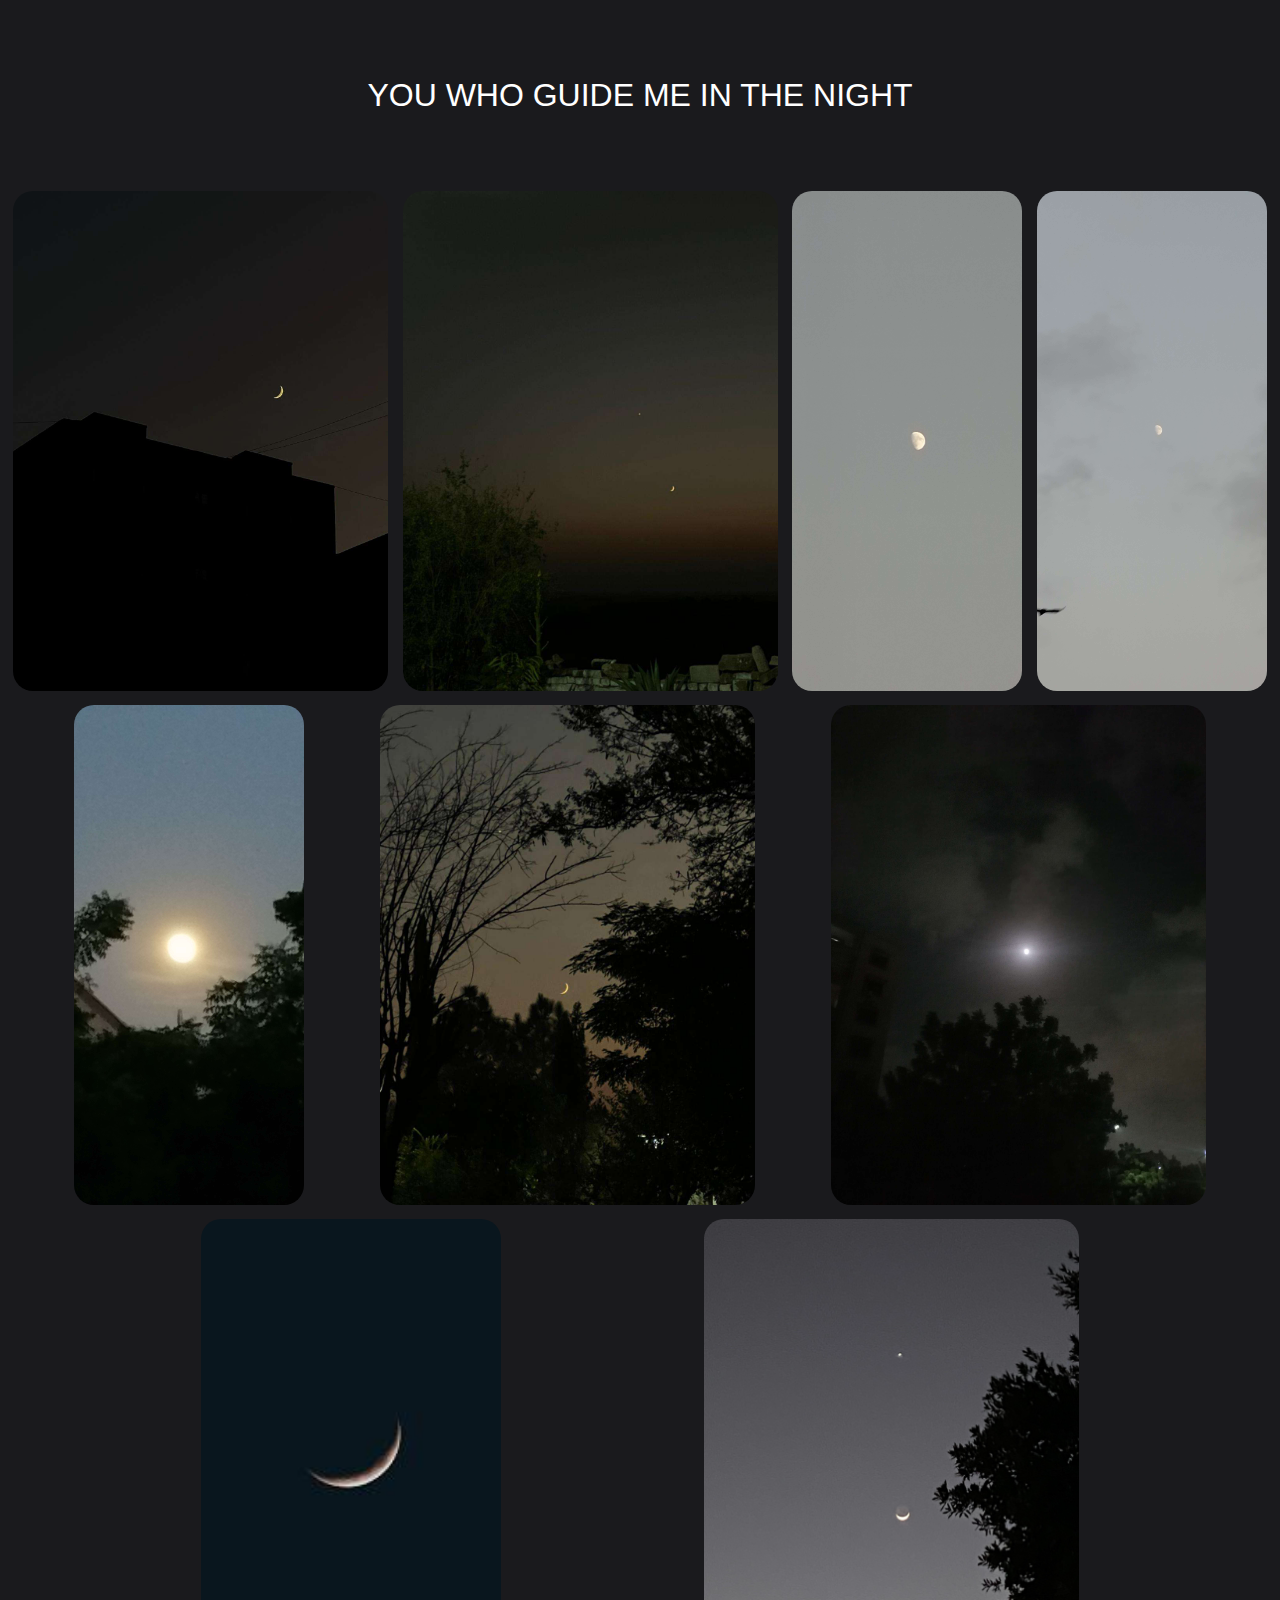
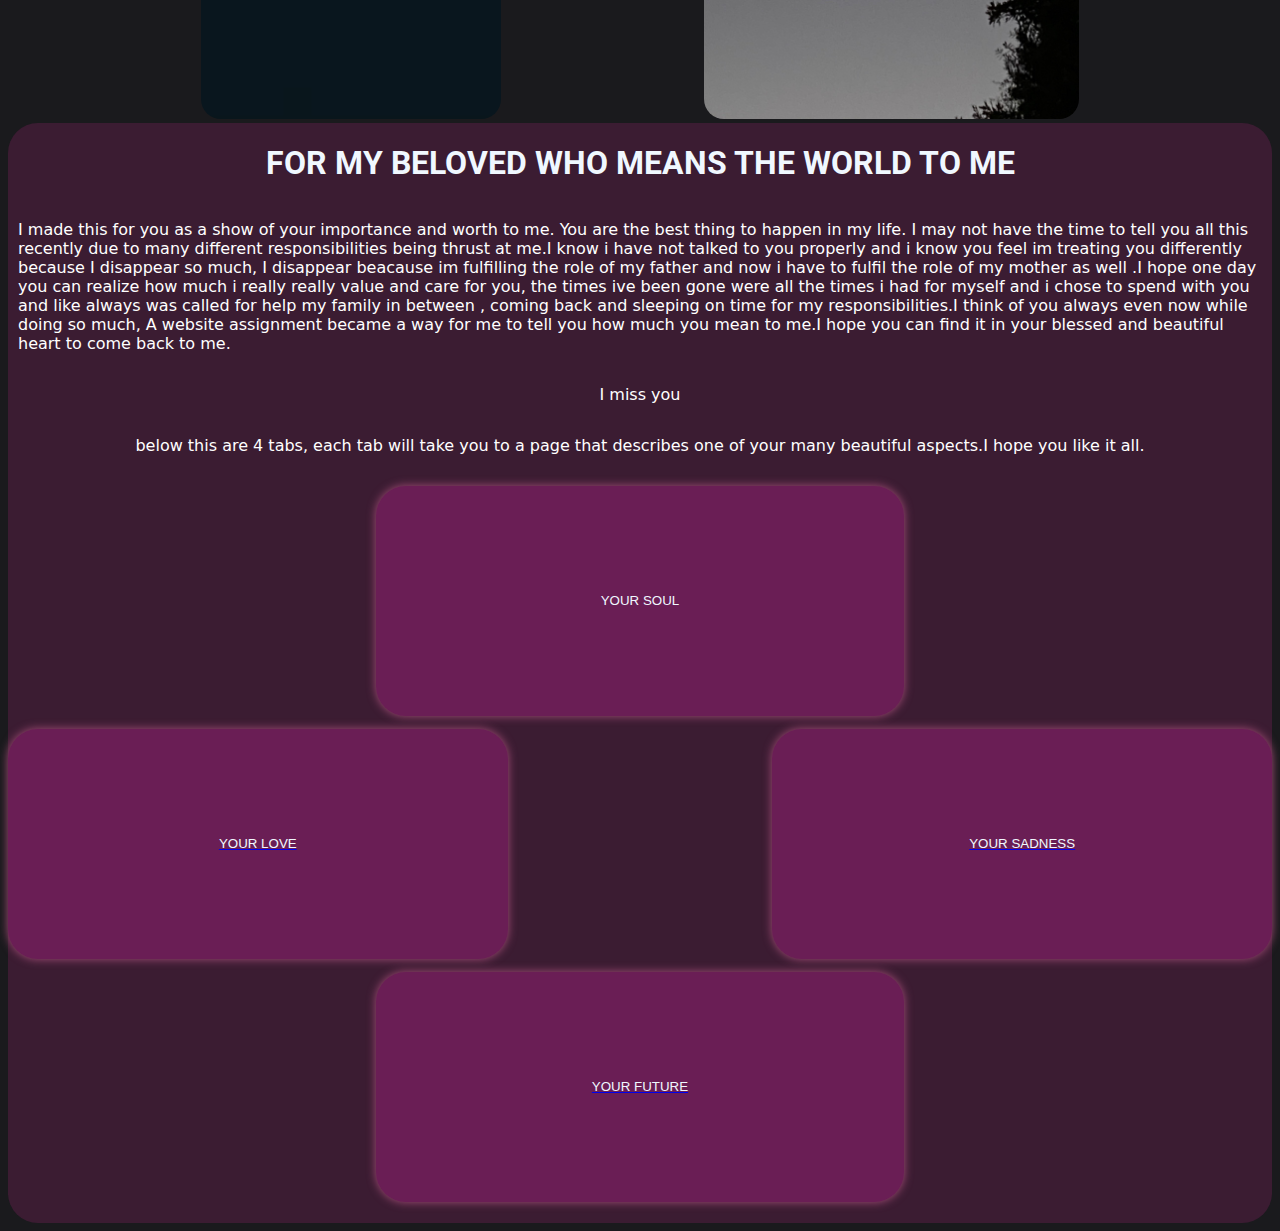
<file: index.html>
<!DOCTYPE html>
<html lang="en">
<head>
    <meta charset="UTF-8">
    <link rel="preconnect" href="https://fonts.googleapis.com">
    <link rel="preconnect" href="https://fonts.gstatic.com" crossorigin>
    <link href="https://fonts.googleapis.com/css2?family=Roboto:ital,wght@0,100;0,300;0,400;0,500;0,700;0,900;1,100;1,300;1,400;1,500;1,700;1,900&display=swap" rel="stylesheet">
    <title>For my moon</title>
    <link rel="preconnect" href="https://fonts.googleapis.com">
    <link rel="preconnect" href="https://fonts.gstatic.com" crossorigin>
    <link href="https://fonts.googleapis.com/css2?family=Playwrite+AU+SA:wght@100..400&family=Roboto:ital,wght@0,100;0,300;0,400;0,500;0,700;0,900;1,100;1,300;1,400;1,500;1,700;1,900&display=swap" rel="stylesheet">
    <link rel="stylesheet" href="birthdaymain.css">
    <link rel="stylesheet" href="preset.css">
</head>
<body>
    <div class="opening_title">
        <p class="title">YOU WHO GUIDE ME IN THE NIGHT</p>
    </div>
    <div class="picture_header">
        <div> 
            <img class="main_header_picture" src="./assests/IMG-20241215-WA0041.jpg" alt="a beautiful picture of the moon">
        </div>
        <div>
            <img class="main_header_picture" src="./assests/IMG-20241105-WA0006.jpg">
        </div>
        <div>
             <img class="main_header_picture" src="./assests/IMG_20240913_183852.jpg">
        </div> 
        <div>
            <img class="main_header_picture" src="./assests/moon.jpg">
        </div>
        <div>
            <img class="main_header_picture" src="./assests/IMG_20240913_183208.jpg">
        </div>
        <div>
            <img class="main_header_picture" src="./assests/IMG-20241105-WA0050.jpg">
        </div>
        <div>
            <img class="main_header_picture" src="./assests/IMG_20240913_193251.jpg">
        </div>
        <div>
            <img class="main_header_picture" src="./assests/moon2.jpeg">
        </div>
        <div>
            <img class="main_header_picture" src="./assests/301agzg4pmpa1.jpg">
        </div>
    </div>
    <div class="love_holder">
        <div class="headings">
            <h1>FOR MY BELOVED WHO MEANS THE WORLD TO ME</h1>
            <p class="theletter">I made this for you as a show of your importance and worth to me. You are the best thing to happen in my life. I may not have the time to tell you all this recently due to many 
               different responsibilities being thrust at me.I know i have not talked to you properly and i know you feel im treating you differently because I disappear so much, I disappear beacause im fulfilling the role of my father and now i have to fulfil the role of my mother as well .I hope one day you can realize how much i really really value and care for you, the times ive been gone were all the times i had for myself and i chose to spend with you and like always was called for help my family in between , coming back and sleeping on time for my responsibilities.I think of you always even now while doing so much, A website assignment became a way for me to tell you how much you mean to me.I hope you can find it in your blessed and beautiful heart to come back to me.</p>
               <p>I miss you</p>
            <p>below this are 4 tabs, each tab will take you to a page that describes one of your many beautiful aspects.I hope you like it all.</p>
        </div>
        <div class="content_tabs">
            <div class="button1">
                <a href="./tab1.html" target="_blank">
                <div class="button_container">
                    <button>YOUR SOUL</button>
                </a>    
                </div>  
            </div>
            <div class="button2">
                <a href="./tab2.html" target="_blank">
                <div class="button_container">
                    <button>YOUR LOVE</button>
                </div>
                </a>
            </div>
            <div class="button3">
                <a href="./tab3.html" target="_blank">
                <div class="button_container">
                    <button>YOUR SADNESS</button>
                </div>
                </a>
            </div>
            <div class="button4">
                <a href="./tab4.html" target="_blank">
                <div class="button_container">
                    <button>YOUR FUTURE</button>
                </div>
                </a>
            </div>
        </div>
    </div>
</body>
</html>
</file>
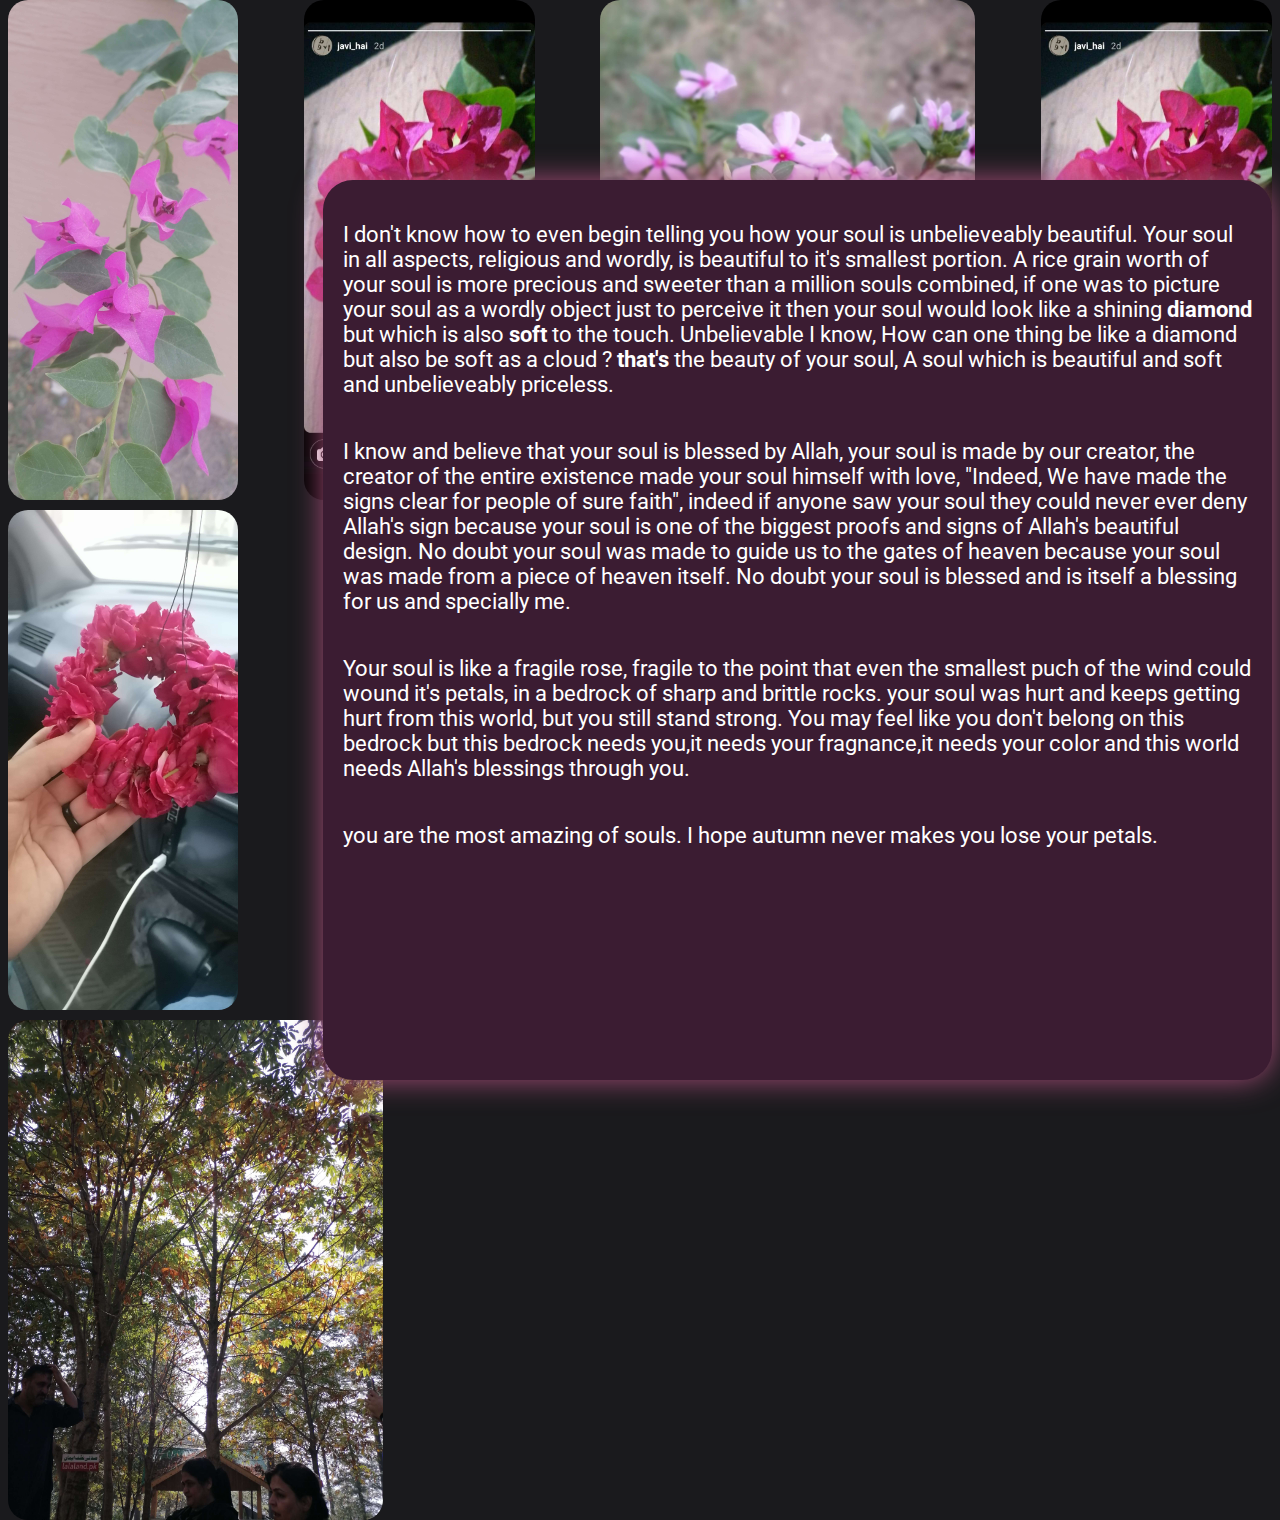
<file: tab1.html>
<!DOCTYPE html>
<html lang="eng">
    <head>
        <meta charset="UTF-8">
        <link rel="preconnect" href="https://fonts.googleapis.com">
        <link rel="preconnect" href="https://fonts.gstatic.com" crossorigin>
        <link href="https://fonts.googleapis.com/css2?family=Roboto:ital,wght@0,100;0,300;0,400;0,500;0,700;0,900;1,100;1,300;1,400;1,500;1,700;1,900&display=swap" rel="stylesheet">
        <link rel="stylesheet" href="preset.css">
        <link rel="stylesheet" href="preset_tabs.css">
        <title>Your soul</title>
    </head>
    <body>
        <div class="backbody">
            <div class="photogallery">
                <img class="images_back" src="./assests/flower9.jpg">
                <img class="images_back" src="./assests/flower10.jpg">
                <img class="images_back" src="./assests/flower11.jpg">
                <img class="images_back" src="./assests/flower17.jpg">
                <img class="images_back" src="./assests/flower18.jpg">
                <img class="images_back" src="./assests/curtain 13.jpg">
                <img class="images_back" src="./assests/trees19.jpg">
            </div>
            <div class="paragraph_block">
            <p style="padding-top:20px; padding-left: 20px;padding-right: 20px; font-family: roboto; font-size: 22px;">
                I don't know how to even begin telling you how your soul is unbelieveably beautiful. Your soul in all aspects, religious and wordly, is beautiful to it's smallest portion. A rice grain worth of your soul is more precious and sweeter than a million souls combined, if one was to picture your soul as a wordly object just to perceive it then your soul would look like a shining <strong>diamond</strong> but which is also <strong>soft</strong> to the touch.
                Unbelievable I know, How can one thing be like a diamond but also be soft as a cloud ? <strong>that's</strong> the beauty of your soul, A soul which is beautiful and soft and unbelieveably priceless.
            </p>
            <p style="padding-top:20px; padding-left: 20px;padding-right: 20px; font-family: roboto; font-size: 22px;">
                I know and believe that your soul is blessed by Allah, your soul is made by our creator, the creator of the entire existence made your soul himself with love,
                "Indeed, We have made the signs clear for people of sure faith", indeed if anyone saw your soul they could never ever deny Allah's sign because your soul is one of the biggest proofs and signs of Allah's beautiful design.
                No doubt your soul was made to guide us to the gates of heaven  because your soul was made from a piece of heaven itself. No doubt your soul is blessed and is itself a blessing for us and specially me.
            </p>
            <p style="padding-top:20px; padding-left: 20px;padding-right: 20px; font-family: roboto; font-size: 22px;">
                Your soul is like a fragile rose, fragile to the point that even the smallest puch of the wind could wound it's petals, in a bedrock of sharp and brittle rocks.
                your soul was hurt and keeps getting hurt from this world, but you still stand strong. You may feel like you don't belong on this bedrock but this bedrock needs you,it needs your fragnance,it needs your color and this world needs Allah's blessings through you.
            </p>
            <p style="padding-top:20px; padding-left: 20px;padding-right: 20px; font-family: roboto; font-size: 22px;">
                you are the most amazing of souls. I hope autumn never makes you lose your petals.
            </p>
            </div>
        </div>
    </body>
</html>
</file>
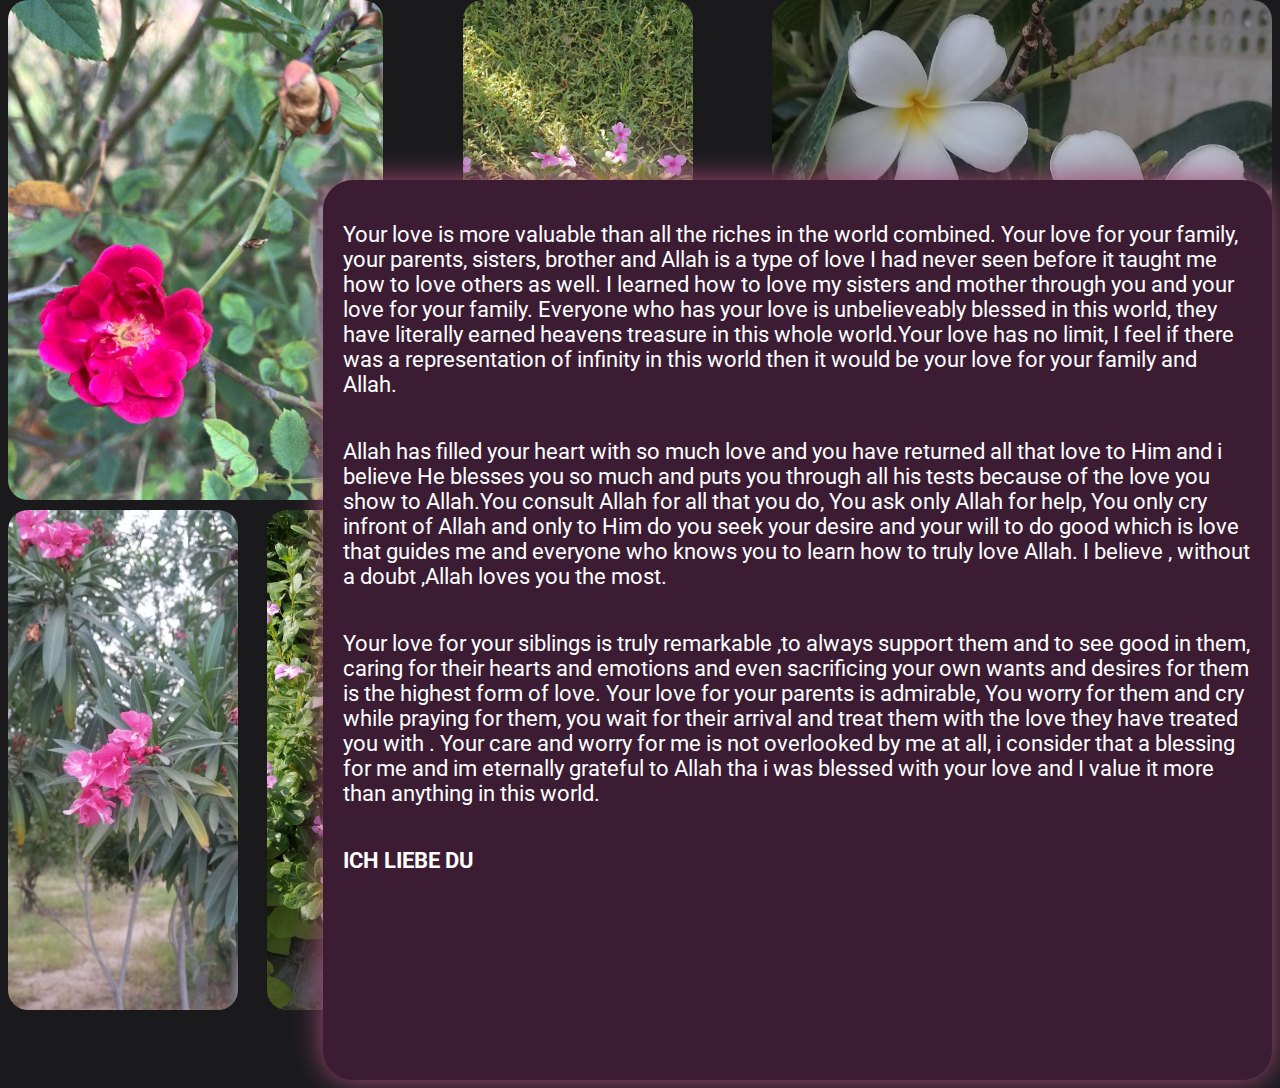
<file: tab2.html>
<!DOCTYPE html>
<html lang="eng">
    <head>
        <meta charset="UTF-8">
        <link rel="preconnect" href="https://fonts.googleapis.com">
        <link rel="preconnect" href="https://fonts.gstatic.com" crossorigin>
        <link href="https://fonts.googleapis.com/css2?family=Roboto:ital,wght@0,100;0,300;0,400;0,500;0,700;0,900;1,100;1,300;1,400;1,500;1,700;1,900&display=swap" rel="stylesheet">
        <link rel="stylesheet" href="preset.css">
        <link rel="stylesheet" href="preset_tabs.css">
        <title>YOUR LOVE</title>
    </head>
    <body>
        <div class="backbody">
            <div class="photogallery"> 
                <img class="images_back" src="./assests/flower2.jpg">
                <img class="images_back" src="./assests/flower1.jpg">
                <img class="images_back" src="./assests/flower3.jpg">
                <img class="images_back" src="./assests/flower4.jpg">
                <img class="images_back" src="./assests/flower5.jpg">
                <img class="images_back" src="./assests/flower6.jpg">
                <img class="images_back" src="./assests/flower7.jpg">
                <img class="images_back" src="./assests/flower8.jpg">              
            </div>
            <div class="paragraph_block">
                <p style="padding-top:20px; padding-left: 20px;padding-right: 20px; font-family: roboto; font-size: 22px;">
                    Your love is more valuable than all the riches in the world combined. Your love for your family, your parents, sisters, brother and Allah is a type of love I had never seen before it taught me how to love others as well.
                    I learned how to love my sisters and mother through you and your love for your family. Everyone who has your love is unbelieveably blessed in this world, they have literally earned heavens treasure in this whole world.Your love has no limit, I feel if
                    there was a representation of infinity in this world then it would be your love for your family and Allah.
                </p>
                <p style="padding-top:20px; padding-left: 20px;padding-right: 20px; font-family: roboto; font-size: 22px;">
                    Allah has filled your heart with so much love and you have returned all that love to Him and i believe He blesses you so much and puts you through
                    all his tests because of the love you show to Allah.You consult Allah for all that you do, You ask only Allah for help, You only cry infront of Allah
                    and only to Him do you seek your desire and your will to do good which is love that guides me and everyone who knows you to learn how to truly love Allah.
                    I believe , without a doubt ,Allah loves you the most.
                </p>
                <p style="padding-top:20px; padding-left: 20px;padding-right: 20px; font-family: roboto; font-size: 22px;">
                    Your love for your siblings is truly remarkable ,to always support them and to see good in them, caring for their hearts and emotions and even sacrificing your own wants and desires for them
                    is the highest form of love. Your love for your parents is admirable, You worry for them and cry while praying for them, you wait for their arrival and treat them with the love they have treated you with
                    . Your care and worry for me is not overlooked by me at all, i consider that a blessing for me and im eternally grateful to Allah tha i was blessed with your love and I value it more than anything in this world.
                </p>
                <p style="padding-top:20px; padding-left: 20px;padding-right: 20px; font-family: roboto; font-size: 22px;">
                    <strong>ICH LIEBE DU</strong>
                </p>
            </div>
        </div>
    </body>
</html>
</file>
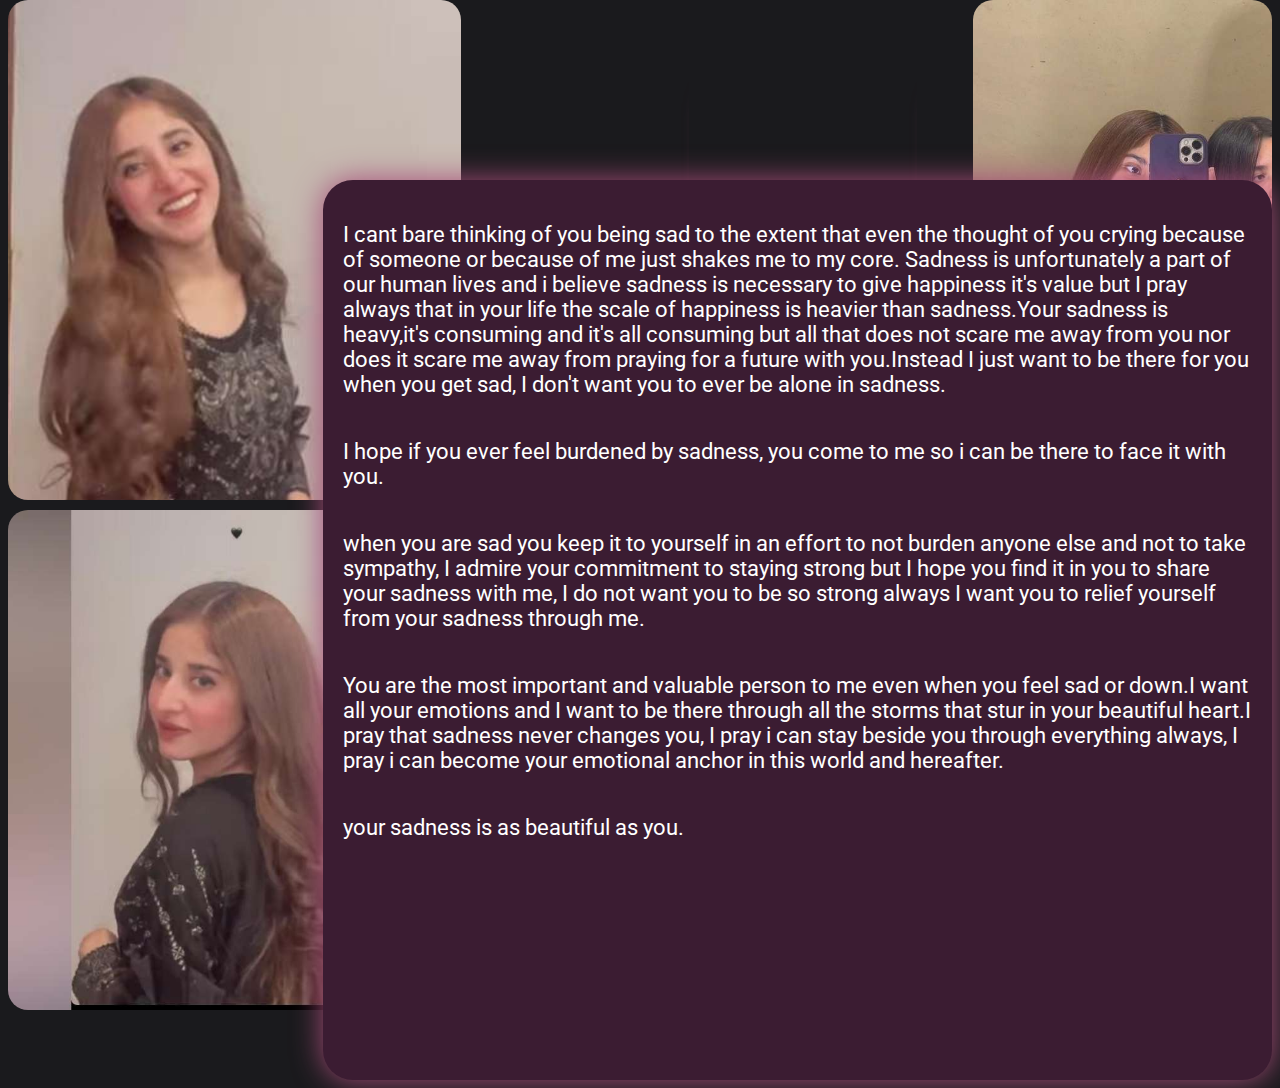
<file: tab3.html>
<!DOCTYPE html>
<html lang="eng">
    <head>
        <meta charset="UTF-8">
        <link rel="preconnect" href="https://fonts.googleapis.com">
        <link rel="preconnect" href="https://fonts.gstatic.com" crossorigin>
        <link href="https://fonts.googleapis.com/css2?family=Roboto:ital,wght@0,100;0,300;0,400;0,500;0,700;0,900;1,100;1,300;1,400;1,500;1,700;1,900&display=swap" rel="stylesheet">
        <link rel="stylesheet" href="preset.css">
        <link rel="stylesheet" href="preset_tabs.css">
        <title>YOUR SADNESS</title>
    </head>
    <body>
        <div class="backbody">
            <div class="photogallery">
                <img class="images_back" src="./assests/fatima1.jpg" >
                <img class="images_back" src="./assests/filler.png" >
                <img class="images_back" src="./assests/filler.png" >
                <img class="images_back" src="./assests/fatima3.jpg" >
                <img class="images_back" src="./assests/fatima4.jpg">
                <img class="images_back" src="./assests/filler.png" >
                <img class="images_back" src="./assests/filler.png" >
                <img class="images_back" src="./assests/fatima2.jpg">
            </div>
            <div class="paragraph_block">
                <p style="padding-top:20px; padding-left: 20px;padding-right: 20px; font-family: roboto; font-size: 22px;">
                    I cant bare thinking of you being sad to the extent that even the thought of you crying because of someone or because of me just shakes me to my core.
                    Sadness is unfortunately a part of our human lives and i believe sadness is necessary to give happiness it's value but I pray always that in your life 
                    the scale of happiness is heavier than sadness.Your sadness is heavy,it's consuming and it's all consuming but all that does not scare me away from you nor 
                    does it scare me away from praying for a future with you.Instead I just want to be there for you when you get sad, I don't want
                    you to ever be alone in sadness. 
                </p>
                <p style="padding-top:20px; padding-left: 20px;padding-right: 20px; font-family: roboto; font-size: 22px;">
                    I hope if you ever feel burdened by sadness, you come to me so i can be there to face it with you.
                </p>
                <p style="padding-top:20px; padding-left: 20px;padding-right: 20px; font-family: roboto; font-size: 22px;">
                    when you are sad you keep it to yourself in an effort to not burden anyone else and not to take sympathy, I admire your commitment to staying strong
                    but I hope you find it in you to share your sadness with me, I do not want you to be so strong always I want you to relief yourself from your sadness
                    through me. 
                </p>
                <p style="padding-top:20px; padding-left: 20px;padding-right: 20px; font-family: roboto; font-size: 22px;">
                    You are the most important and valuable person to me even when you feel sad or down.I want all your emotions and I want to be there through all the storms that stur
                    in your beautiful heart.I pray that sadness never changes you, I pray i can stay beside you through everything always, I pray i can become your emotional anchor
                    in this world and hereafter. 
                </p>
                <p style="padding-top:20px; padding-left: 20px;padding-right: 20px; font-family: roboto; font-size: 22px;">
                    your sadness is as beautiful as you. 
                </p>
            </div>
        </div>
    </body>
</html>
</file>
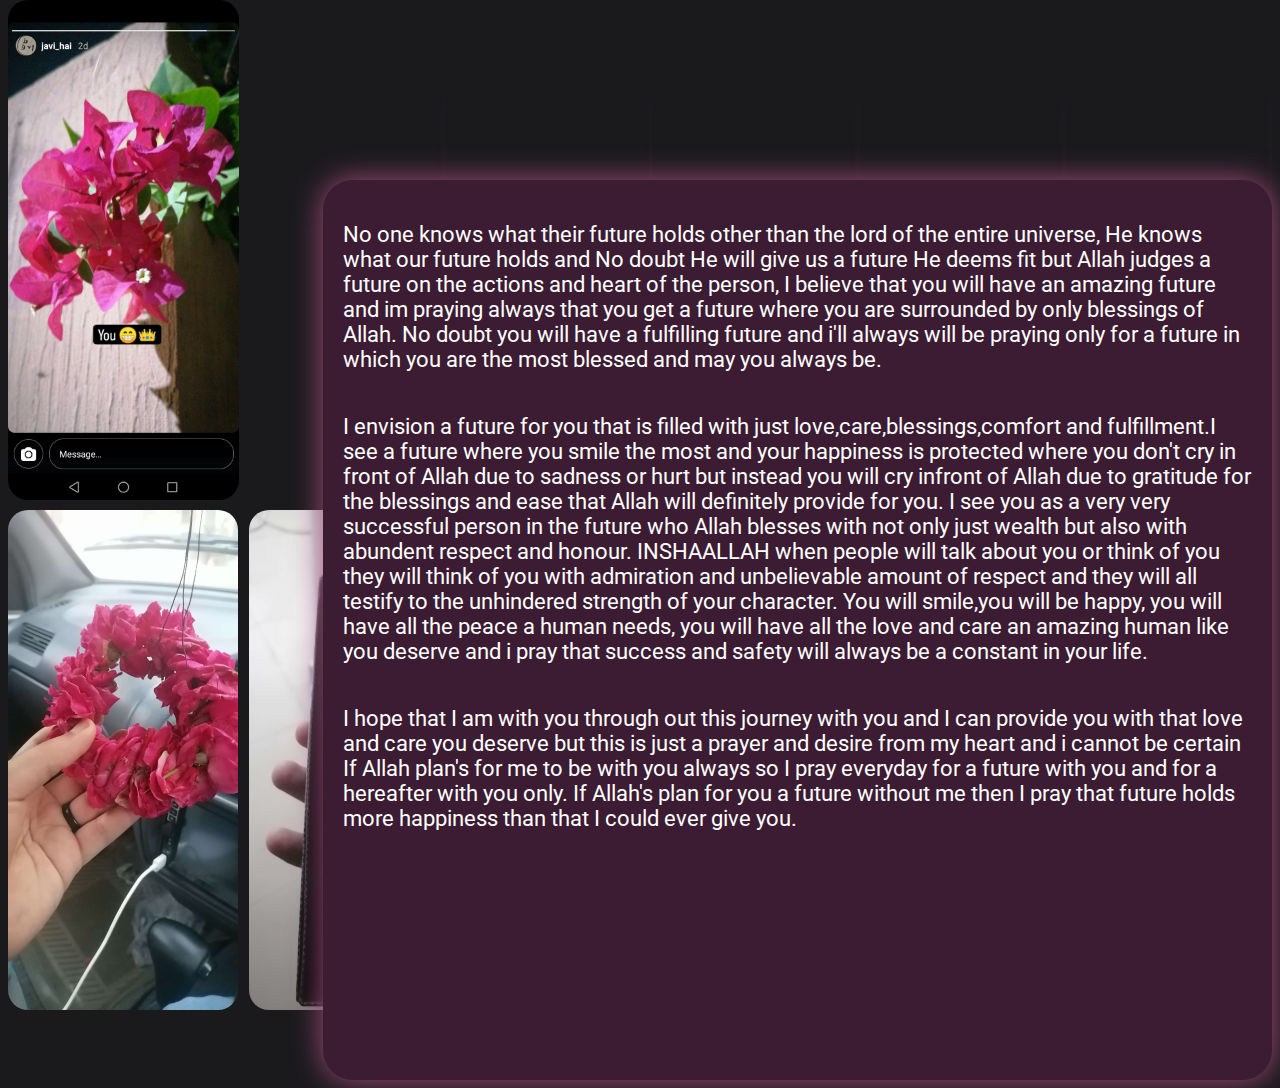
<file: tab4.html>
<!DOCTYPE html>
<html lang="eng">
    <head>
        <meta charset="UTF-8">
        <link rel="preconnect" href="https://fonts.googleapis.com">
        <link rel="preconnect" href="https://fonts.gstatic.com" crossorigin>
        <link href="https://fonts.googleapis.com/css2?family=Roboto:ital,wght@0,100;0,300;0,400;0,500;0,700;0,900;1,100;1,300;1,400;1,500;1,700;1,900&display=swap" rel="stylesheet">
        <link rel="stylesheet" href="preset.css">
        <link rel="stylesheet" href="preset_tabs.css">
        <title>YOUR FUTURE</title>
    </head>
    <body>
        <div class="backbody">
            <div class="photogallery">
                <img class="images_back" src="./assests/river26.jpg">
                <img class="images_back" src="./assests/filler.png">
                <img class="images_back" src="./assests/filler.png" >
                <img class="images_back" src="./assests/filler.png" >
                <img class="images_back" src="./assests/filler.png" >
                <img class="images_back" src="./assests/filler.png" >
                <img class="images_back" src="./assests/river27.jpg" >
                <img class="images_back" src="./assests/river28.jpg" >
                <img class="images_back" src="./assests/filler.png" >
                <img class="images_back" src="./assests/filler.png" >
                <img class="images_back" src="./assests/filler.png" >
                <img class="images_back" src="./assests/flower4.jpg" >
            </div>
            <div class="paragraph_block">
                <p style="padding-top:20px; padding-left: 20px;padding-right: 20px; font-family: roboto; font-size: 22px;">
                    No one knows what their future holds other than the lord of the entire universe, He knows what our future holds and No doubt He will give us a future He deems fit but Allah judges a future on
                    the actions and heart of the person, I believe that you will have an amazing future and im praying always that you get a future where you are surrounded by only blessings of Allah.
                    No doubt you will have a fulfilling future and i'll always will be praying only for a future in which you are the most blessed and may you always be.
                </p>
                <p style="padding-top:20px; padding-left: 20px;padding-right: 20px; font-family: roboto; font-size: 22px;">
                    I envision a future for you that is filled with just love,care,blessings,comfort and fulfillment.I see a future where you smile the most and your happiness is protected where 
                    you don't cry in front of Allah due to sadness or hurt but instead you will cry infront of Allah due to gratitude for the blessings and ease that Allah will definitely provide for you.
                    I see you as a very very successful person in the future who Allah blesses with not only just wealth but also with abundent respect and honour. INSHAALLAH when people will talk about you
                    or think of you they will think of you with admiration and unbelievable amount of respect and they will all testify to the unhindered strength of your character. You will smile,you will be happy,
                    you will have all the peace a human needs, you will have all the love and care an amazing human like you deserve and i pray that success and safety will always be a constant in your life.
                </p>
                <p style="padding-top:20px; padding-left: 20px;padding-right: 20px; font-family: roboto; font-size: 22px;">
                    I hope that I am with you through out this journey with you and I can provide you with that love and care you deserve but this is just a prayer and desire from my heart and i cannot be certain If Allah plan's for me 
                    to be with you always so I pray everyday for a future with you and for a hereafter with you only. If Allah's plan for you a future without me then I pray that future holds more happiness than that I could ever give you.
                </p>
            </div>
        </div>
    </body>
</html>
</file>
<file: birthdaymain.css>
.opening_title{
    text-align: center;
}
.title{
    font-size:xx-large;
    font-family: Geneva, Verdana, sans-serif;
    padding-top: 45px;
    padding-bottom: 45px;
    animation: slidein ease-out;
    animation-duration: 1.5s;  
}
.theletter{
    padding-left: 10px;
    padding-right: 5px;
}
.picture_header{
    display: flex;
    flex-wrap: wrap;
    flex-direction: row;
    justify-content: space-evenly;
    align-items: center;
    gap: 10px;
    
}
.main_header_picture{
    display: inline-block;
    height: 500px;
    overflow: hidden;
    object-fit: cover;
    border-radius: 20px;

}
.love_holder{
    background-color: #3B1C32;
    height: 1100px;
    border-radius: 30px;
    animation: parallex linear;
    animation-timeline: scroll();
}
.headings{
    display: flex;
    flex-direction: column;
    align-items: center;
}
.content_tabs{
    padding-top: 15px;
    display: grid;
    grid-template-columns: 1fr 1fr 1fr 1fr 1fr;
    grid-template-rows: 233px 233px 233px;
    gap: 10px;
    /*background-color: #6A1E55;*/
}
.button1{
    grid-row-start: 1;
    grid-row-end: 2;
    grid-column-start: 2;
    grid-column-end: 5;
}
.button2{
    grid-row-start: 2;
    grid-row-end: 3;
    grid-column-start: 1;
    grid-column-end: 3;
}
.button3{
    grid-row-start: 2;
    grid-row-end: 3;
    grid-column-start:-1;
    grid-column-end: -3;
}
.button4{
    grid-row-start: -1;
    grid-row-end: -2;
    grid-column-start: -2;
    grid-column-end: -5;
}
.button_container{
    display: flex;
    justify-content: center;
    align-content: center;
}
.button_container button{
    width: 528px;
    height: 230px;
    background-color: #6A1E55;
    cursor: pointer;
    border-radius: 30px;
    border: none;
    color: aliceblue;
    padding: 0px;
    box-shadow: 0px 0px 10px #A64D79;
}
.button_container button:hover{
    width: 628px;
    height: 230px;
    background-color: #A64D79;
    transition-duration: 0.5s;
    box-shadow: 0px 0px 14px  #6A1E55;
}
.button_container button:active{
    background-color:  #6A1E55;
    transition-duration: 0ms;
    box-shadow: 0px 0px 30px #A64D79;
}
.picture_header > div {
    animation: fadein linear;
    animation-duration: 2.5s;

}
.main_header_picture:hover{
    scale: 1.25;
    cursor: pointer;
    transition-duration: 1s;
}


/* animation */

@keyframes fadein{
    from{scale: 0.8; opacity: 0;}
    to{scale: 1; opacity: 1;}
}
@keyframes slidein{
    from{padding-top: 30px; padding-bottom: 30px; opacity: 0; scale: 0.7;}
    to{padding-top: 45px; padding-bottom: 45px; opacity: 1; scale: 1;}
}
@keyframes parallex{
    to{transform: translateY(200px);}
}
</file>
<file: preset.css>
body{
    padding-top: 0px;
    margin-top: 0px;
    background-color: #1A1A1D;
}
p{
    color: white;
    font-family: system-ui, -apple-system, BlinkMacSystemFont, 'Segoe UI', Roboto, Oxygen, Ubuntu, Cantarell, 'Open Sans', 'Helvetica Neue', sans-serif;
}
h1{
    color: aliceblue;
    font-family: roboto;
}
.paragraph_block{
    background-color: #3B1C32;
    width: 150vh;
    height: 100vh;
    border-radius: 30px;
    margin-top: 20vh;
    margin-left: 35vh;
    box-shadow: 0px 0px 30px #A64D79;
}
.theletter{
    padding-left: 10px;
    padding-right: 5px;
}
</file>
<file: preset_tabs.css>
.backbody{
    position: relative;
    display: flex;
    
}
.photogallery{
    position: absolute;
    display: flex;
    flex-wrap: wrap;
    flex-direction: row;
    align-items: center;
    justify-content: space-between;
    gap: 10px;
    z-index: -1;
    animation: fadein ease-in;
    animation-duration: 3s;
}
.images_back{
    display: inline-block;
    height: 500px;
    overflow: hidden;
    object-fit: cover;
    border-radius: 20px;
}
@keyframes fadein{
    from{scale: 0.8; opacity: 0;}
    to{scale: 1; opacity: 1;}
}
</file>
